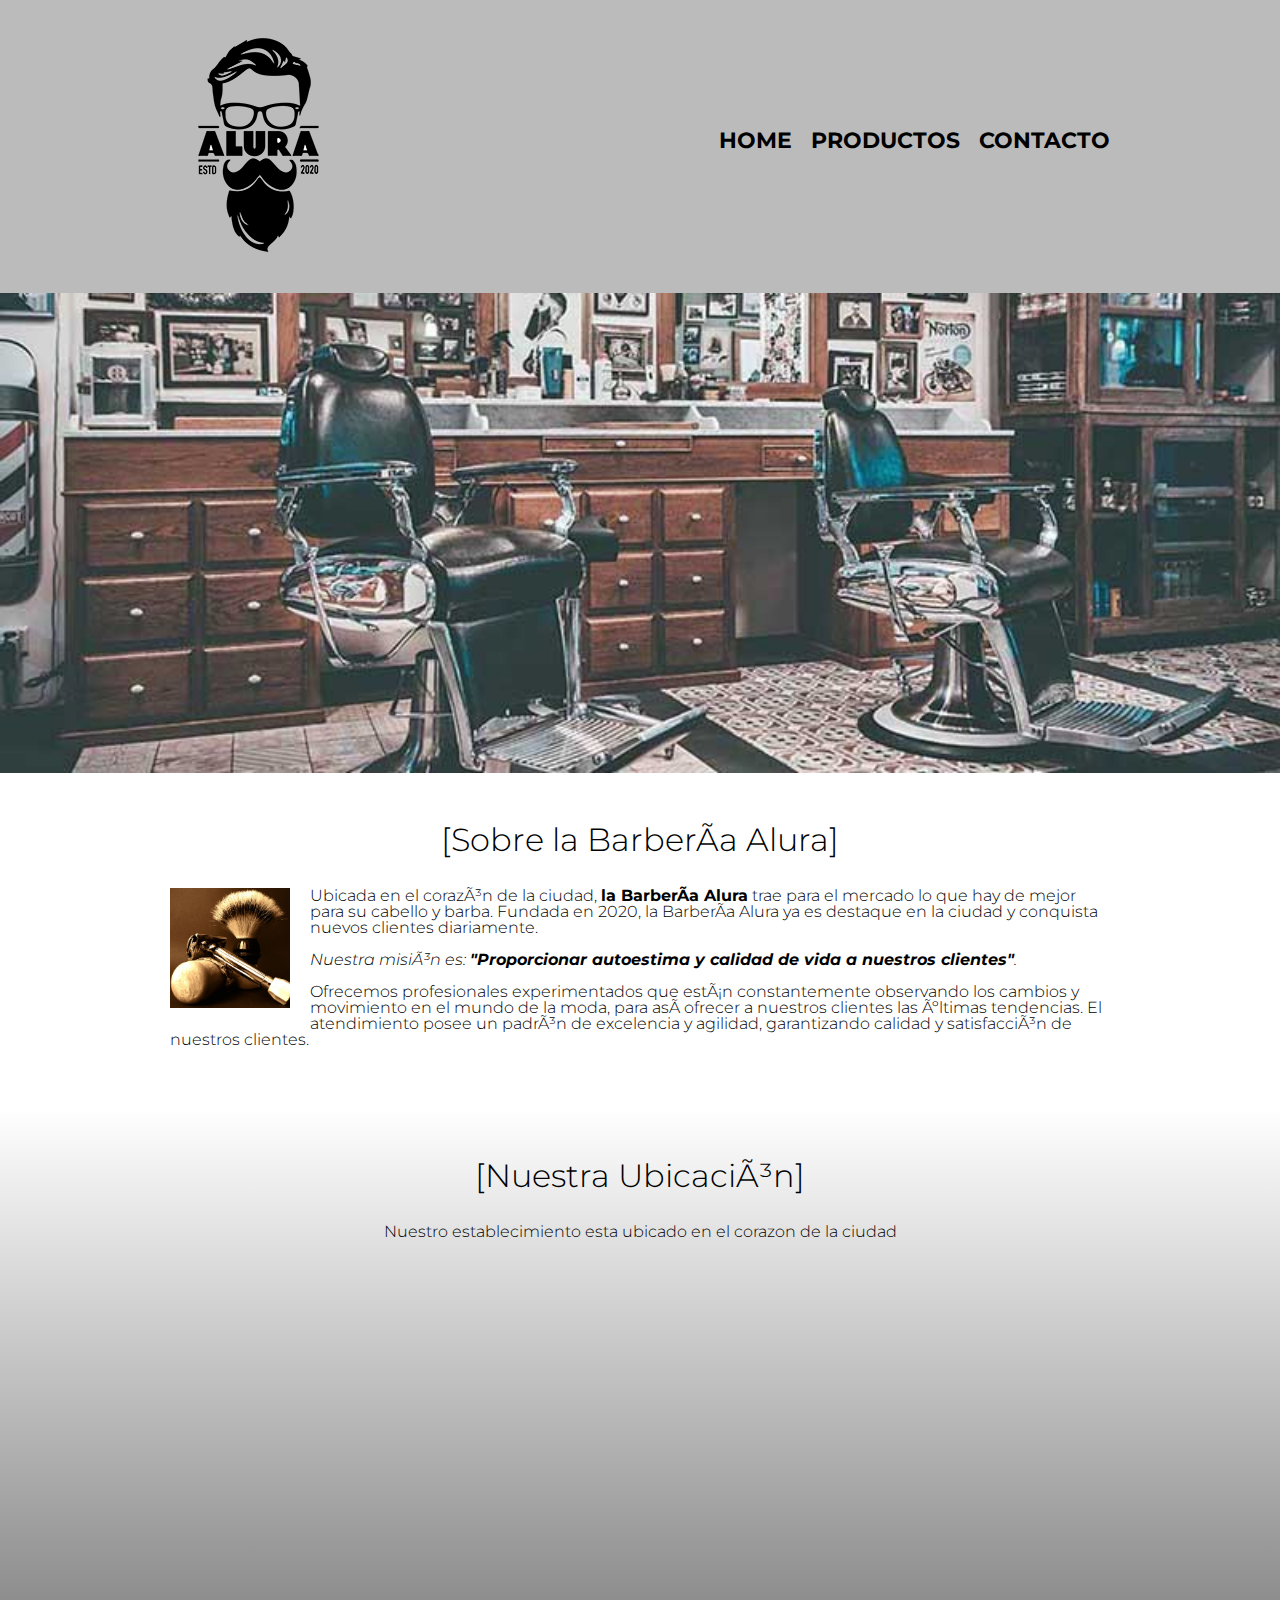
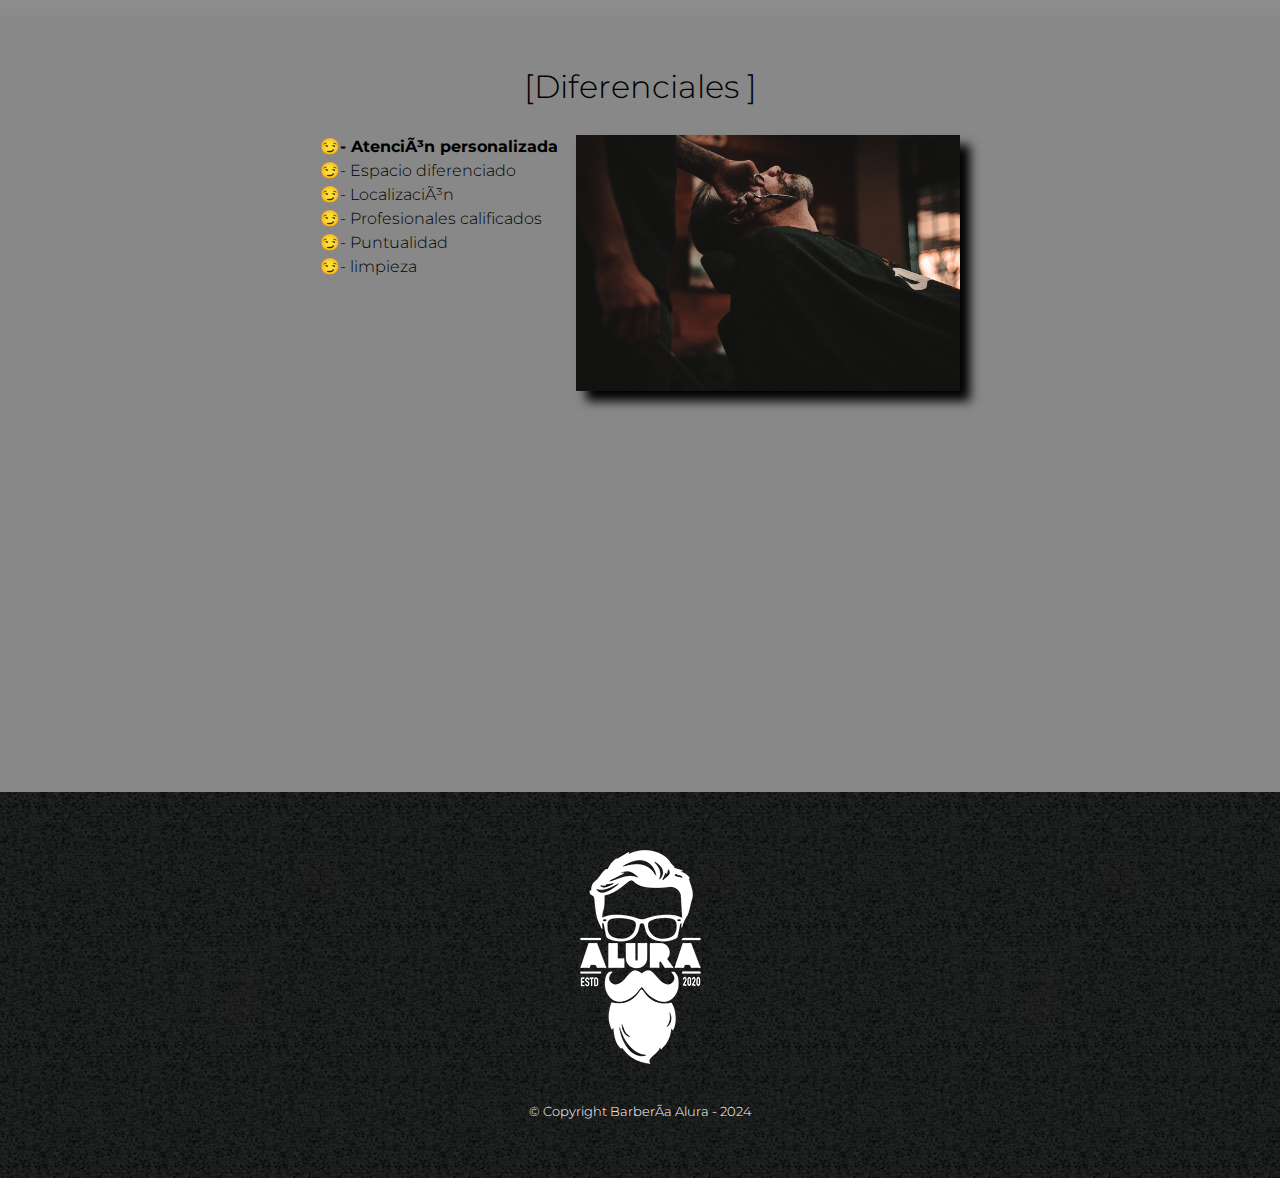
<file: index.html>
<!DOCTYPE html> <!-- Para definir que la web trabaja con HTML5-->

<html lang="es"> <!-- Para definir el lenguaje de la página-->
    <head>
        <meta charset="UFT-8"> <!-- Para que el navegador sea capaz de leer caracteres especiales del idioma -->
        <meta name="viewport" content="width=device-width">
        <title>Barbería Alura</title> <!-- Titulo de la web para visualizar en el navegador -->
        <link rel="stylesheet" href="reset.css">
        <link rel="stylesheet" href="style.css">
        <link rel="preconnect" href="https://fonts.googleapis.com">
<link rel="preconnect" href="https://fonts.gstatic.com" crossorigin>
<link href="https://fonts.googleapis.com/css2?family=Montserrat:ital,wght@0,300;1,300&display=swap" rel="stylesheet">
    </head>

    <body>

        <header>
            <div class="caja">
                <h1><img src="imagenes/logo.png"></h1>
                <nav>
                    <ul>
                        <li><a href="index.html">Home</a></li>
                        <li><a href="productos.html">Productos</a></li>
                        <li><a href="contacto.html">Contacto</a></li>
                    </ul>
                </nav>
            </div>
        </header>
        <img class="banner" src="Banner/banner.jpg">
        <main>
            <section class="principal">
                <h2 class="titulo-principal">Sobre la Barbería Alura</h2> 

                <img class="utensilios" src="imagenes/utensilios[1].jpg" alt="Utensilios de un Barbero">
    
                <p>Ubicada en el corazón de la ciudad, <strong>la Barbería Alura</strong> trae para el mercado lo que hay de mejor para su cabello y barba. Fundada en 2020, la Barbería Alura ya es destaque en la ciudad y conquista nuevos clientes diariamente.</p>
                
                <p id="mision"><em>Nuestra misión es: <strong>"Proporcionar autoestima y calidad de vida a nuestros clientes"</strong>.</em></p>
                <p>Ofrecemos profesionales experimentados que están constantemente observando los cambios y movimiento en el mundo de la moda, para así ofrecer a nuestros clientes las últimas tendencias. El atendimiento posee un padrón de excelencia y agilidad, garantizando calidad y satisfacción de nuestros clientes. </p>
            </section>
            <section class="mapa">
                <h3 class="titulo-principal">Nuestra Ubicación</h3>
                <p>Nuestro establecimiento esta ubicado en el corazon de la ciudad</p>
                <div class="mapa-contenido">
                    <iframe src="https://www.google.com/maps/embed?pb=!1m18!1m12!1m3!1d3656.4079777269308!2d-46.63721302548641!3d-23.589697062632336!2m3!1f0!2f0!3f0!3m2!1i1024!2i768!4f13.1!3m3!1m2!1s0x94ce5bd9bb943bf5%3A0x6f642995c970f0fe!2scaelum%20alura!5e0!3m2!1ses-419!2sec!4v1710623865804!5m2!1ses-419!2sec" width="100%" height="300" style="border:0;" allowfullscreen="" loading="lazy" referrerpolicy="no-referrer-when-downgrade"></iframe>
                </div>
                
            </section>
            <section class="diferenciales">
                <h3 class="titulo-principal">Diferenciales </h3>
                <div class="contenido-diferenciales">
                    <ul class="lista-diferenciales">
                        <li class="items">- Atención personalizada</li>
                        <li class="items">- Espacio diferenciado</li>
                        <li class="items">- Localización </li>
                        <li class="items">- Profesionales calificados</li>
                        <li class="items">- Puntualidad</li>
                        <li class="items">- limpieza</li>
                    </ul><img src="diferenciales/diferenciales.jpg" class="imagenDiferenciales">
                </div>
                <div class="video">
                    <iframe width="100%" height="315" src="https://www.youtube.com/embed/wcVVXUV0YUY?si=PM6-j16j0Ag131DD" title="YouTube video player" frameborder="0" allow="accelerometer; autoplay; clipboard-write; encrypted-media; gyroscope; picture-in-picture; web-share" allowfullscreen></iframe>
                </div>
            </section>
            
        </main>
        <footer>
            <img src="imagenes/logo-blanco.png">
            <p class="copyright">&copy; Copyright Barbería Alura - 2024</p>
        </footer>
        
    </body>
</html>
</file>
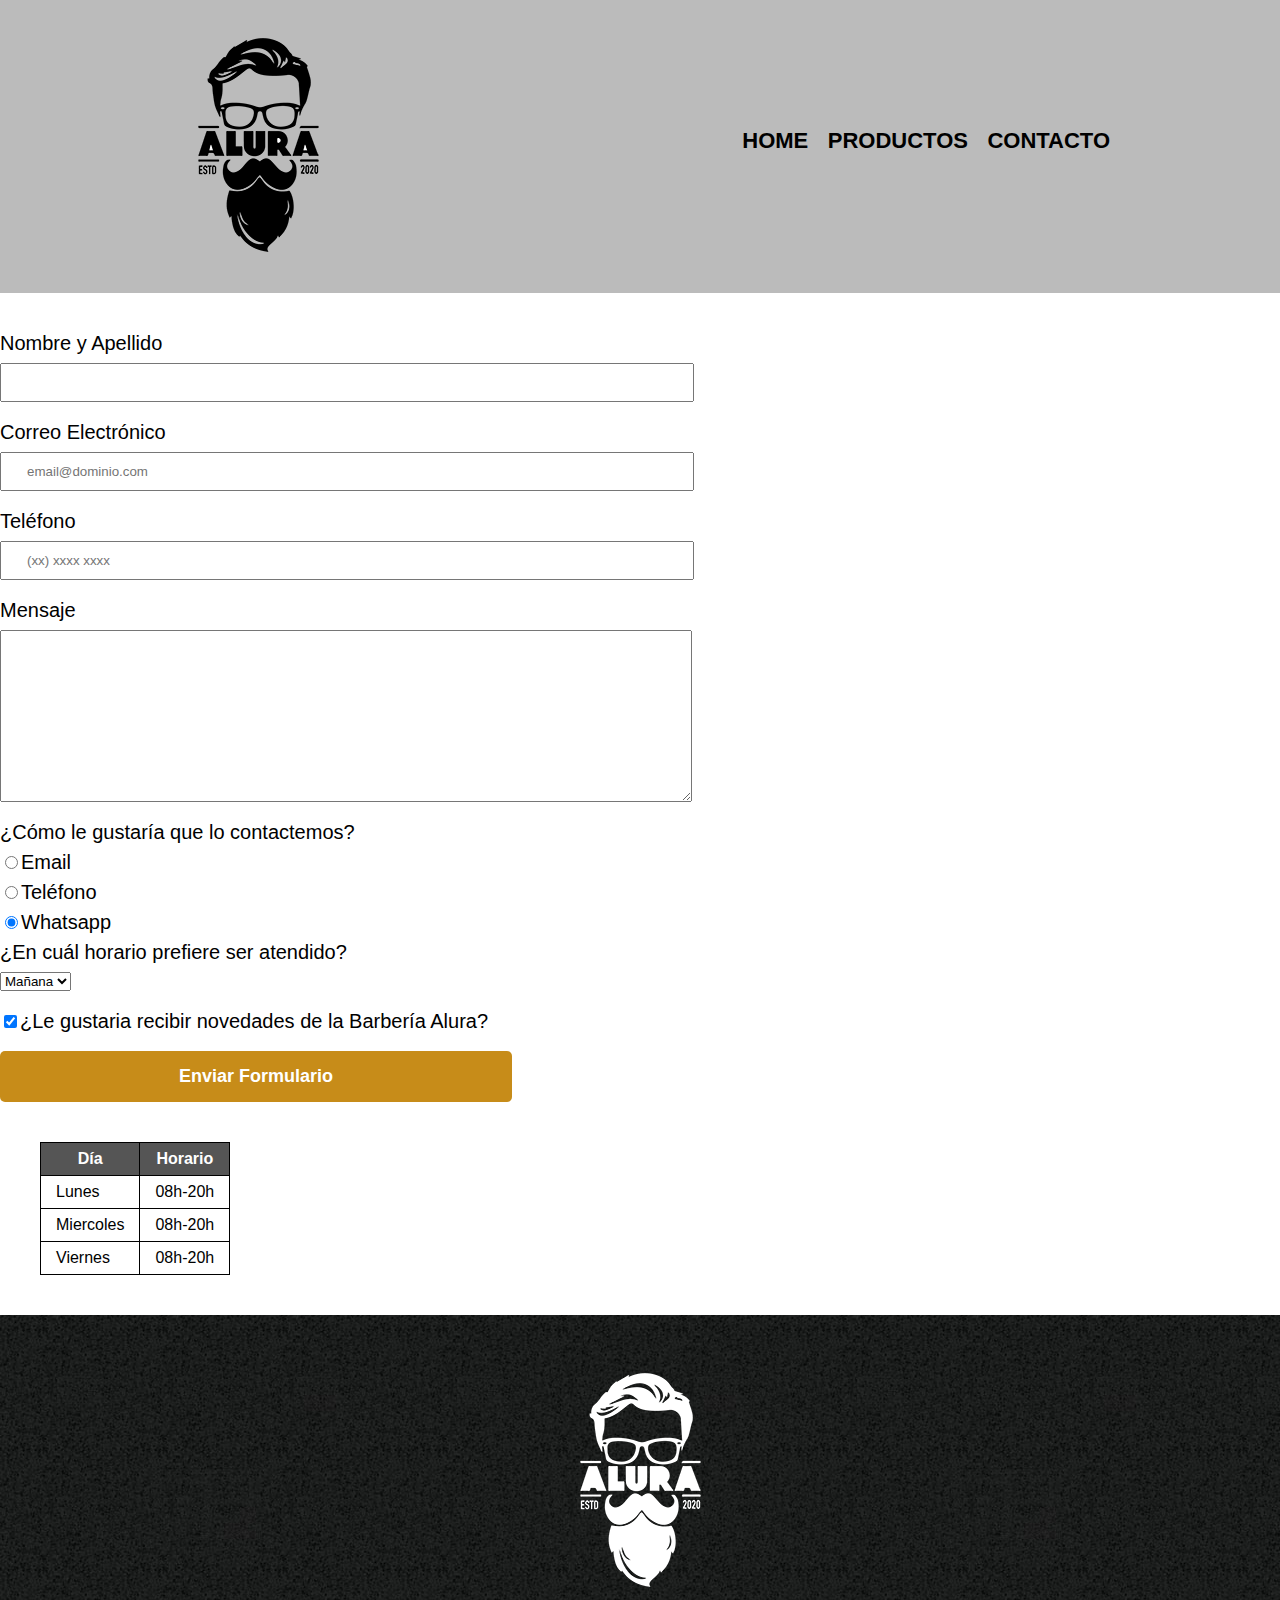
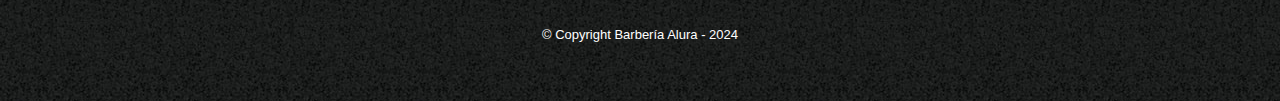
<file: contacto.html>
<!DOCTYPE html>

<html>
    <head>
        <meta charset="UTF-8">
        <title>Contacto - Barbería Alura</title>
        <link rel="stylesheet" href="reset.css">
        <link rel="stylesheet" href="style.css">
    </head>
    <body>
        <header>
            <div class="caja">
                <h1><img src="imagenes/logo.png" alt="logo de la Barbería Alura"></h1>
                <nav>
                    <ul>
                        <li><a href="index.html">Home</a></li>
                        <li><a href="productos.html">Productos</a></li>
                        <li><a href="contacto.html">Contacto</a></li>
                    </ul>
                </nav>
            </div>
        </header>
        <main>
            <form>
                <label for="nombreapellido">Nombre y Apellido</label>
                <input type="text" id="nombreapellido" class="input-padron" required>

                <label for="correoelectronico">Correo Electrónico</label>
                <input type="email" id="correoelectronico" class="input-padron" required placeholder="email@dominio.com">

                <label for="telefono">Teléfono</label>
                <input type="tel" id="telefono" class="input-padron" required placeholder="(xx) xxxx xxxx">

                <label for="mensaje">Mensaje</label>
                <textarea cols="70" rows="10" id="mensaje" class="input-padron"></textarea required>

                <fieldset>
                    <legend>¿Cómo le gustaría que lo contactemos?</legend>

                    <label for="radio-email"><input type="radio" name="contacto" value="Email" id="radio-email">Email</label>
                    
                    <label for="radio-telefono"><input type="radio" name="contacto" value="Telefono" id="radio-Teléfono">Teléfono</label>
                    
                    <label for="radio-whatsapp"><input type="radio" name="contacto" value="Whatsapp" id="radio-Whatsapp" checked>Whatsapp</label>
                    
                </fieldset>

                <fieldset>
                    <legend>¿En cuál horario prefiere ser atendido?</legend>
                    <select>
                        <option>Mañana</option>
                        <option>Tarde</option>
                        <option>Noche</option>
                    </select>
                </fieldset>
                
                <label class="checkbox"><input type="checkbox" checked>¿Le gustaria recibir novedades de la Barbería Alura?</label>
                
                <input type="submit" value="Enviar Formulario" class="enviar">
            </form>
            <table>
                <thead>
                    <tr>
                        <th>Día</th>
                        <th>Horario</th>
                    </tr>
                </thead>
                <tbody>
                    <tr>
                        <td>Lunes</td>
                        <td>08h-20h</td>
                    </tr>
                    <tr>
                        <td>Miercoles</td>
                        <td>08h-20h</td>
                    </tr>
                    <tr>
                        <td>Viernes</td>
                        <td>08h-20h</td>
                    </tr>
                </tbody>
            </table>
        </main>
        <footer>
            <img src="imagenes/logo-blanco.png" alt="logo de la Barbería Alura">
            <p class="copyright">&copy; Copyright Barbería Alura - 2024</p>
        </footer>
    </body>
</html>
</file>
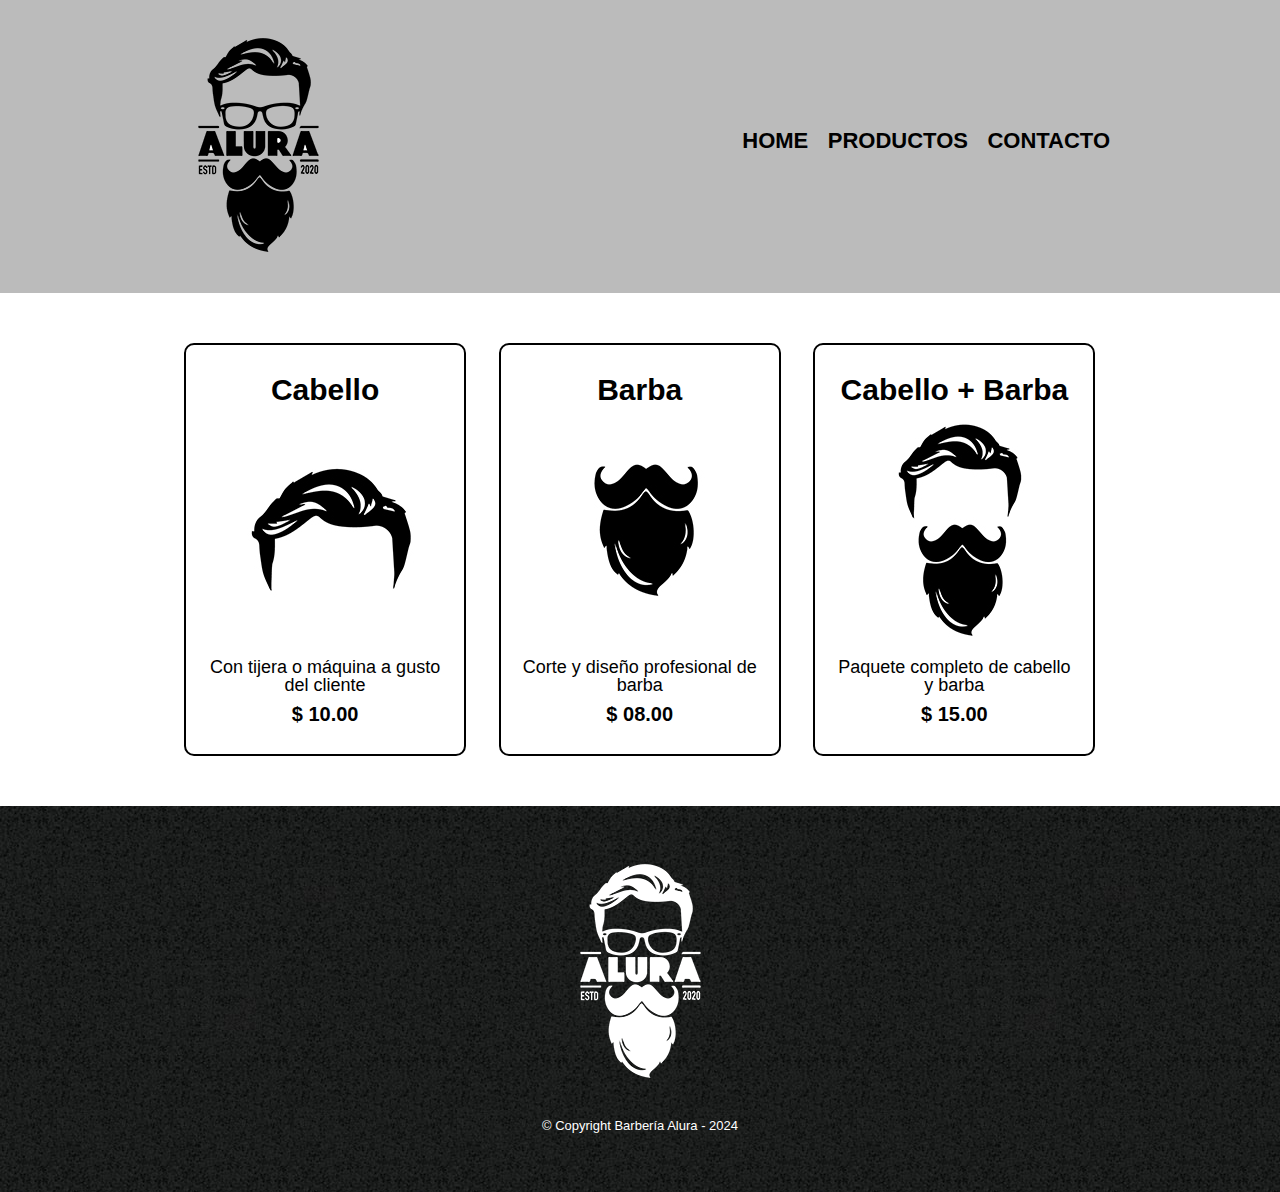
<file: productos.html>
<!DOCTYPE html>

<html>
    <head>
        <meta charset="UTF-8">
        <title>Productos - Barbería Alura</title>
        <link rel="stylesheet" href="reset.css">
        <link rel="stylesheet" href="style.css">
    </head>
    <body>
        <header>
            <div class="caja">
                <h1><img src="imagenes/logo.png"></h1>
                <nav>
                    <ul>
                        <li><a href="index.html">Home</a></li>
                        <li><a href="productos.html">Productos</a></li>
                        <li><a href="contacto.html">Contacto</a></li>
                    </ul>
                </nav>
            </div>
        </header>

        <main>
            
            <ul class="productos">
                <li>
                    <h2>Cabello</h2>
                    <img src="imagenes/cabello.jpg">
                    <p class="producto-descripcion">Con tijera o máquina a gusto del cliente</p>
                    <p class="producto-precio">$ 10.00</p>
                </li>
                <li>
                    <h2>Barba</h2>
                    <img src="imagenes/barba.jpg">
                    <p class="producto-descripcion">Corte y diseño profesional de barba</p>
                    <p class="producto-precio">$ 08.00</p>
                </li>
                <li>
                    <h2>Cabello + Barba</h2>
                    <img src="imagenes/cabello+barba.jpg">
                    <p class="producto-descripcion">Paquete completo de cabello y barba</p>
                    <p class="producto-precio">$ 15.00</p>
                </li>
            </ul>
        </main>

        <footer>
            <img src="imagenes/logo-blanco.png">
            <p class="copyright">&copy; Copyright Barbería Alura - 2024</p>
        </footer>
    </body>
</html>
</file>
<file: style.css>
body{
  font-family: "Montserrat", sans-serif;
  font-optical-sizing: auto;
  font-weight: 300;
  font-style: normal;
}


header{
    background-color: #bbbbbb;
    padding: 20px 0px;
}

.caja{
    position: relative;
    width: 940px;
    margin: 0 auto;
}
nav {
    position: absolute;
    top:110px;
    right: 0;

}

nav li {
    display: inline;
    margin: 0 0 0 15px;
}

nav a {
    text-transform: uppercase;
    color: #000000;
    font-weight: bold;
    font-size: 22px;
    text-decoration: none;
}

nav a:hover {
    color: #c78c19;
    text-decoration: underline;
}
.productos{
    width: 940px;
    margin: 0 auto;
    padding: 50px;
}
.productos li{
    display: inline-block;
    text-align: center;
    width: 30%;
    vertical-align: top;
    margin: 0 1.5%;
    padding: 30px 20px;
    box-sizing: border-box;
    border: 2px solid #000000;
    border-radius: 10px;
}

.productos li:hover{
    border-color: #c78c19;
    
}
.productos li:hover h2{
    font-size: 33px;
}
.productos li:active{
    border-color: #088c19;
}
.productos h2 {
    font-size: 30px;
    font-weight: bold;
}
.producto-descripcion{
    font-size: 18px;
}
.producto-precio{
    font-size: 20px;
    font-weight: bold;
    margin-top: 10px;
}
footer{
    text-align: center;
    background: url(imagenes/bg.jpg);
    padding: 40px;
}
.copyright{
    color: #ffffff;
    font-size: 13px;
    margin: 20px;
}

form{
    margin: 40px 0;
}

form label, form legend{
    display: block;
    font-size: 20px;
    margin: 0 0 10px;
}
.input-padron{
    display: block;
    margin: 0 0 20px;
    padding: 10px 25px;
    width: 50%;
}
.checkbox {
    margin: 20px 0;
}
.enviar{
    width: 40%;
    padding: 15px 0;
    font-size: 18px;
    font-weight: bold;
    color: #ffffff;
    background: #c78c19;
    border: none;
    border-radius: 5px;
    transition: 1s all;
    cursor: pointer;
}
.enviar:hover{
    background: darkorange;
    transform: scale(1.2);
}

table{
    margin: 40px 40px;
}
thead{
    background: #555555;
    color: white;
    font-weight: bold;
    
}
td, th {
    border: 1px solid black;
    padding: 8px 15px;
}

/* CSS para nuestra home */
.banner{
    width: 100%;
}
.principal{
    padding: 3em 0;
    background: #ffffff;
    width: 940px;
    margin: 0 auto;
}
.titulo-principal{
    text-align: center;
    font-size: 2em;
    margin: 0 0 1em;
    clear: left;
}

.titulo-principal:before{
    content: "[";
}
.titulo-principal:after{
    content: "]";
}
.principal p{
    margin: 0 0 1em;
}
.principal strong{
    font-weight: bold;
}
.principal em{
    font-style: italic;
}
.utensilios{
    width: 120px;
    float: left;
    margin: 0 20px 20px 0;
}
.mapa{
    padding: 3em 0;
    background: linear-gradient(#fefefe, #888888);
}
.mapa p{
    margin: 0 0 2em;
    text-align: center;
}
.mapa-contenido{
    width: 940px;
    margin: 0 auto;
}
.diferenciales{
    padding: 3em 0;
    background: #888888;
}
.contenido-diferenciales{
    width: 640px;
    margin: 0 auto;
}
.lista-diferenciales{
    width: 40%;
    display: inline-block;
    vertical-align: top;
}
.items{
    line-height: 1.5;
}
.items:before{
    content: "😏";
}
.items:first-child{
    font-weight: bold;
}
.imagenDiferenciales{
    width: 60%;
    transition: 400ms;
    box-shadow: 10px 10px 10px #000000;
}
.imagenDiferenciales:hover{
    opacity: 0.3;

}
.video{
    width: 506px;
    margin: 1em auto;
}

@media screen and (max-width:480px) {
    h1{
        text-align: center;
    }
    nav{
        position: static;
    }
    .caja, .principal, .mapa-contenido, .contenido-diferenciales, .video{
        width: auto;
    }
    .lista-diferenciales, .imagenDiferenciales{
        width: 100%;
    }
}
</file>
